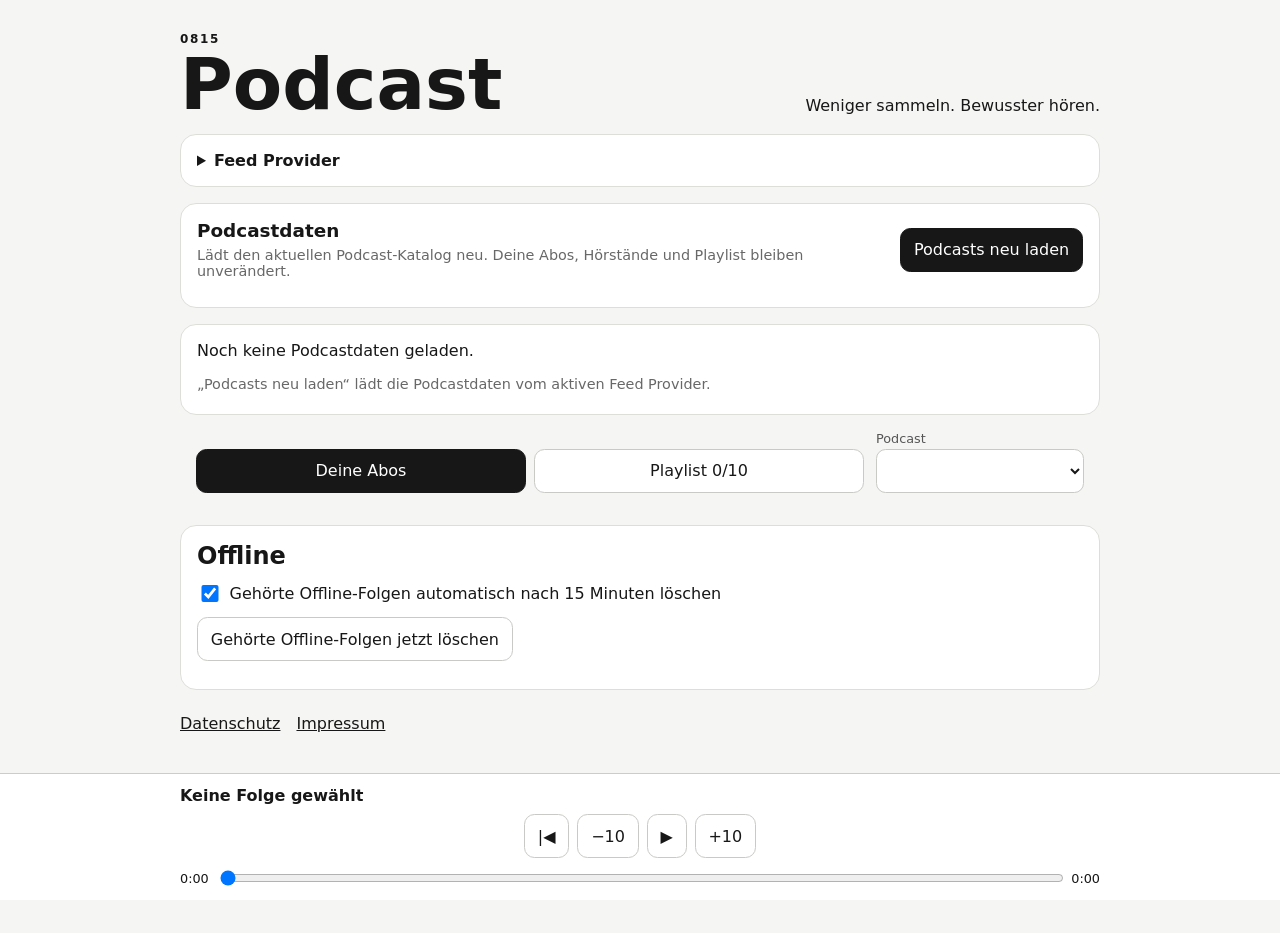
<file: index.html>
<!doctype html>
<html lang="de">
<head>
  <meta charset="utf-8">
  <meta name="viewport" content="width=device-width, initial-scale=1">
  <meta http-equiv="Content-Security-Policy" content="default-src 'none'; script-src 'self'; style-src 'self'; connect-src 'self' https: http://localhost:* http://127.0.0.1:* http://[::1]:*; media-src https: blob: http://localhost:* http://127.0.0.1:* http://[::1]:*; img-src 'self'; manifest-src 'self'; worker-src 'self'; base-uri 'none'; form-action 'self'">
  <meta name="theme-color" content="#ffffff">
  <meta name="description" content="Ein kleiner, datensparsamer Podcast-Player für bewusstes Hören.">
  <title>0815 Podcast</title>
  <link rel="manifest" href="./manifest.webmanifest">
  <link rel="stylesheet" href="./assets/app.css">
</head>
<body>
  <header class="site-header">
    <div>
      <p class="eyebrow">0815</p>
      <h1>Podcast</h1>
    </div>
    <p class="tagline">Weniger sammeln. Bewusster hören.</p>
  </header>

  <main id="app" class="app-shell">
    <details class="panel provider-settings" id="provider-settings">
      <summary>Feed Provider</summary>
      <p id="provider-active" class="meta">Aktiv: 0815 Demo Provider</p>
      <div class="provider-fields">
        <label>Provider URL
          <input id="provider-url" type="url" inputmode="url" autocomplete="url" placeholder="https://example.org/podcast-provider/">
        </label>
        <label>Token, falls erforderlich
          <input id="provider-token" type="password" autocomplete="off">
        </label>
      </div>
      <div class="provider-actions">
        <button type="button" id="provider-test">Verbindung testen</button>
        <button type="button" id="provider-save">Speichern</button>
        <button type="button" id="provider-demo">Demo-Provider verwenden</button>
      </div>
      <p id="provider-message" class="meta" role="status" aria-live="polite"></p>
    </details>
    <section class="panel refresh-panel" aria-labelledby="refresh-heading">
      <div>
        <h2 id="refresh-heading">Podcastdaten</h2>
        <p class="meta">Lädt den aktuellen Podcast-Katalog neu. Deine Abos, Hörstände und Playlist bleiben unverändert.</p>
      </div>
      <button type="button" id="provider-refresh" class="primary">Podcasts neu laden</button>
      <p id="refresh-message" class="meta" role="status" aria-live="polite"></p>
    </section>
    <section class="panel" id="status-panel" aria-live="polite">
      <p id="app-status">Noch keine Podcastdaten geladen.</p>
      <p class="meta">„Podcasts neu laden“ lädt die Podcastdaten vom aktiven Feed Provider.</p>
    </section>

    <div class="view-bar" id="view-tabs" hidden>
      <nav class="view-tabs" aria-label="Ansichten">
        <button type="button" class="tab is-active" data-view="subscriptions">Deine Abos</button>
        <button type="button" class="tab" data-view="playlist">Playlist <span id="playlist-count">0/10</span></button>
      </nav>
      <label class="global-filter">
        <span>Podcast</span>
        <select id="podcast-filter"></select>
      </label>
    </div>

    <section id="subscriptions-view" hidden>
      <section class="panel">
        <div class="section-head">
          <div>
            <p class="eyebrow">Deine Abos</p>
            <h2>Nicht gehört</h2>
            <p class="limit-note">Hier ist nur Platz für 10 Titel. Hör was weg, dann wird aufgefüllt.</p>
          </div>
          <div class="toolbar">
            <label>
              <span>Sortierung</span>
              <select id="sort-order">
                <option value="newest">Neueste zuerst</option>
                <option value="oldest">Älteste zuerst</option>
              </select>
            </label>
          </div>
        </div>
        <div id="unheard-list" class="episode-list"></div>
      </section>

      <section class="panel">
        <div class="section-head">
          <div>
            <p class="eyebrow">Kuratierter Katalog</p>
            <h2>Podcasts</h2>
          </div>
        </div>
        <div id="podcast-list" class="podcast-list"></div>
      </section>
    </section>

    <section id="playlist-view" class="panel" hidden>
      <div class="section-head">
        <div>
          <p class="eyebrow">Bewusst ausgewählt</p>
          <h2>Playlist</h2>
          <p class="limit-note">Hier ist Platz für 10 Titel. Hör was weg, dann ist wieder Platz.</p>
        </div>
      </div>
      <div id="playlist-list" class="episode-list"></div>
    </section>

    <section class="panel" id="detail-section" hidden>
      <button type="button" class="text-button" id="detail-back">← Zurück</button>
      <div id="podcast-detail"></div>
    </section>

    <section class="panel offline-settings" aria-labelledby="offline-heading">
      <h2 id="offline-heading">Offline</h2>
      <label><input type="checkbox" id="auto-cleanup" checked> Gehörte Offline-Folgen automatisch nach 15 Minuten löschen</label>
      <button type="button" id="cleanup-now">Gehörte Offline-Folgen jetzt löschen</button>
      <p id="cleanup-message" class="meta" role="status" aria-live="polite"></p>
    </section>

    <p class="notice" id="notice" role="status" aria-live="polite" hidden></p>
  </main>

  <footer class="site-footer">
    <a href="./datenschutz.html">Datenschutz</a>
    <a href="./impressum.html">Impressum</a>
    <span id="data-generated-at" class="data-generated-at" hidden></span>
  </footer>

  <section class="player" id="player" hidden aria-label="Podcast-Player">
    <div class="player-copy">
      <strong id="player-title">Keine Folge gewählt</strong>
      <span id="player-podcast"></span>
    </div>

    <div class="player-controls" aria-label="Wiedergabesteuerung">
      <button type="button" id="to-start" aria-label="Zum Anfang">|◀</button>
      <button type="button" id="back-10" aria-label="10 Sekunden zurück">−10</button>
      <button type="button" id="play-pause" aria-label="Abspielen">▶</button>
      <button type="button" id="forward-10" aria-label="10 Sekunden vor">+10</button>
    </div>

    <div class="progress-row">
      <span id="current-time">0:00</span>
      <input id="progress" type="range" min="0" max="1000" value="0" aria-label="Abspielposition">
      <span id="duration">0:00</span>
    </div>

    <audio id="audio" preload="metadata"></audio>
  </section>

  <script src="./assets/provider-client.js" defer></script>
  <script src="./assets/local-store.js" defer></script>
  <script src="./assets/app.js" defer></script>
</body>
</html>
</file>
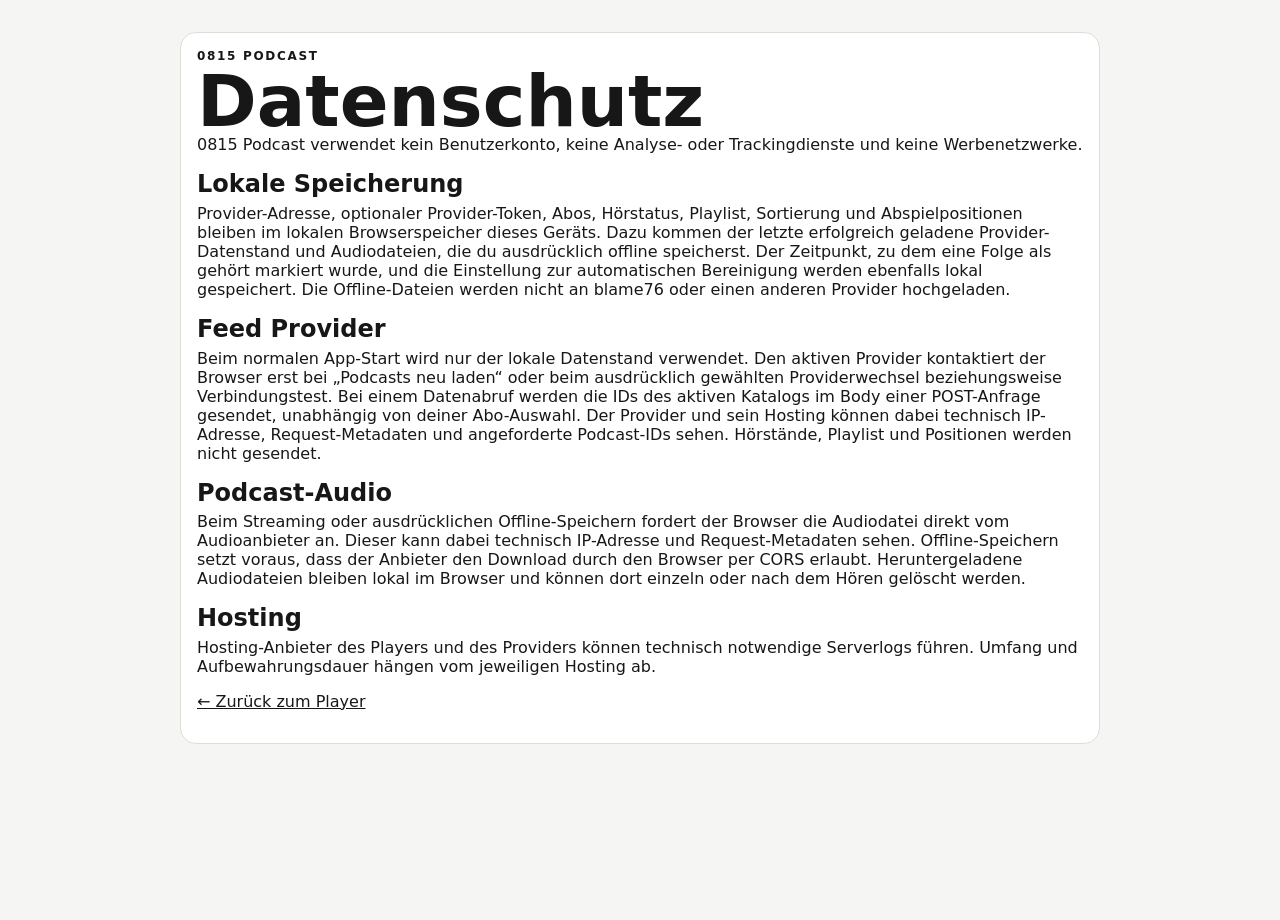
<file: datenschutz.html>
<!doctype html>
<html lang="de">
<head>
  <meta charset="utf-8">
  <meta name="viewport" content="width=device-width, initial-scale=1">
  <meta http-equiv="Content-Security-Policy" content="default-src 'none'; script-src 'self'; style-src 'self'; connect-src 'self'; media-src https:; img-src 'self'; manifest-src 'self'; worker-src 'self'; base-uri 'none'; form-action 'self'">
  <title>Datenschutz – 0815 Podcast</title>
  <link rel="stylesheet" href="./assets/app.css">
</head>
<body>
  <main class="app-shell page-main">
    <section class="panel">
      <p class="eyebrow">0815 Podcast</p>
      <h1>Datenschutz</h1>
      <p>0815 Podcast verwendet kein Benutzerkonto, keine Analyse- oder Trackingdienste und keine Werbenetzwerke.</p>
      <h2>Lokale Speicherung</h2>
      <p>Provider-Adresse, optionaler Provider-Token, Abos, Hörstatus, Playlist, Sortierung und Abspielpositionen bleiben im lokalen Browserspeicher dieses Geräts. Dazu kommen der letzte erfolgreich geladene Provider-Datenstand und Audiodateien, die du ausdrücklich offline speicherst. Der Zeitpunkt, zu dem eine Folge als gehört markiert wurde, und die Einstellung zur automatischen Bereinigung werden ebenfalls lokal gespeichert. Die Offline-Dateien werden nicht an blame76 oder einen anderen Provider hochgeladen.</p>
      <h2>Feed Provider</h2>
      <p>Beim normalen App-Start wird nur der lokale Datenstand verwendet. Den aktiven Provider kontaktiert der Browser erst bei „Podcasts neu laden“ oder beim ausdrücklich gewählten Providerwechsel beziehungsweise Verbindungstest. Bei einem Datenabruf werden die IDs des aktiven Katalogs im Body einer POST-Anfrage gesendet, unabhängig von deiner Abo-Auswahl. Der Provider und sein Hosting können dabei technisch IP-Adresse, Request-Metadaten und angeforderte Podcast-IDs sehen. Hörstände, Playlist und Positionen werden nicht gesendet.</p>
      <h2>Podcast-Audio</h2>
      <p>Beim Streaming oder ausdrücklichen Offline-Speichern fordert der Browser die Audiodatei direkt vom Audioanbieter an. Dieser kann dabei technisch IP-Adresse und Request-Metadaten sehen. Offline-Speichern setzt voraus, dass der Anbieter den Download durch den Browser per CORS erlaubt. Heruntergeladene Audiodateien bleiben lokal im Browser und können dort einzeln oder nach dem Hören gelöscht werden.</p>
      <h2>Hosting</h2>
      <p>Hosting-Anbieter des Players und des Providers können technisch notwendige Serverlogs führen. Umfang und Aufbewahrungsdauer hängen vom jeweiligen Hosting ab.</p>
      <p><a href="./">← Zurück zum Player</a></p>
    </section>
  </main>
</body>
</html>
</file>
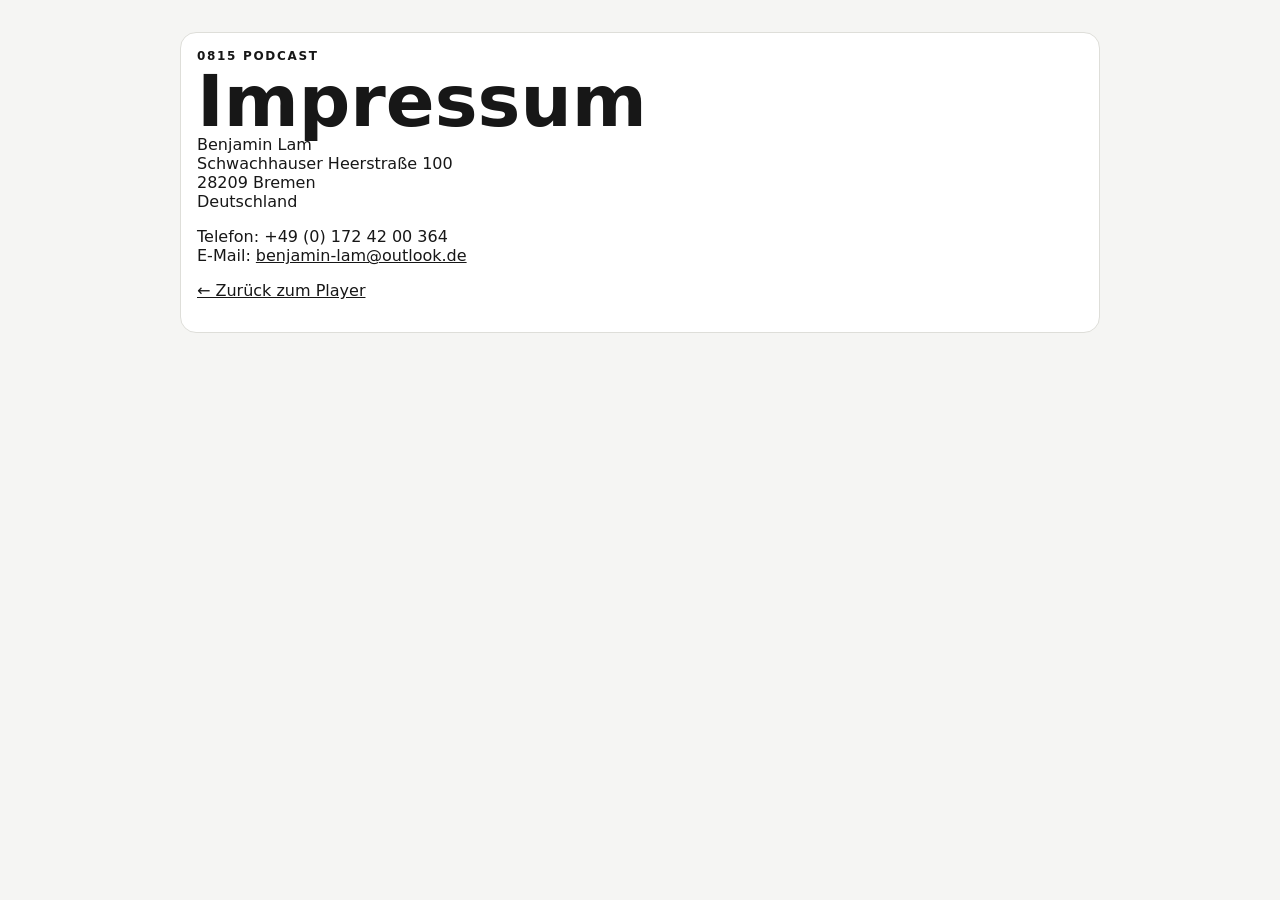
<file: impressum.html>
<!doctype html>
<html lang="de">
<head>
  <meta charset="utf-8">
  <meta name="viewport" content="width=device-width, initial-scale=1">
  <meta http-equiv="Content-Security-Policy" content="default-src 'none'; script-src 'self'; style-src 'self'; connect-src 'self'; media-src https:; img-src 'self'; manifest-src 'self'; worker-src 'self'; base-uri 'none'; form-action 'self'">
  <title>Impressum – 0815 Podcast</title>
  <link rel="stylesheet" href="./assets/app.css">
</head>
<body>
  <main class="app-shell page-main">
    <section class="panel">
      <p class="eyebrow">0815 Podcast</p>
      <h1>Impressum</h1>
      <p>Benjamin Lam<br>Schwachhauser Heerstraße 100<br>28209 Bremen<br>Deutschland</p>
      <p>Telefon: +49 (0) 172 42 00 364<br>E-Mail: <a href="mailto:benjamin-lam@outlook.de">benjamin-lam@outlook.de</a></p>
      <p><a href="./">← Zurück zum Player</a></p>
    </section>
  </main>
</body>
</html>
</file>
<file: assets/app.css>
:root { color-scheme: light; font-family: system-ui, -apple-system, BlinkMacSystemFont, "Segoe UI", sans-serif; background:#f5f5f3; color:#171717; }
* { box-sizing:border-box; }
body { margin:0; min-height:100vh; padding-bottom:11rem; }
button, select, input { font:inherit; }
button, select { min-height:44px; }
button { cursor:pointer; border:1px solid #c9c9c5; background:#fff; border-radius:.65rem; padding:.55rem .8rem; color:inherit; }
button:hover { border-color:#777; }
button.primary { background:#171717; color:#fff; border-color:#171717; }
button.danger-soft { border-color:#a33; }
a { color:inherit; }
.site-header, .app-shell, .site-footer { width:min(920px, calc(100% - 2rem)); margin-inline:auto; }
.site-header { display:flex; justify-content:space-between; gap:1rem; align-items:end; padding:2rem 0 1rem; }
h1,h2,h3,p { margin-top:0; }
h1 { margin-bottom:0; font-size:clamp(2rem, 8vw, 4.5rem); line-height:.95; }
h2 { margin-bottom:.35rem; }
h3 { margin-bottom:.25rem; }
.eyebrow { margin-bottom:.25rem; text-transform:uppercase; letter-spacing:.14em; font-size:.75rem; font-weight:700; }
.tagline { max-width:22rem; margin-bottom:.2rem; text-align:right; }
.app-shell { display:grid; gap:1rem; }
.panel { background:#fff; border:1px solid #deded9; border-radius:1rem; padding:1rem; }
.section-head { display:flex; justify-content:space-between; gap:1rem; align-items:start; margin-bottom:1rem; }
.limit-note { margin:.25rem 0 0; max-width:35rem; color:#555; }
.toolbar { display:flex; gap:.75rem; flex-wrap:wrap; }
.toolbar label { display:grid; gap:.2rem; font-size:.8rem; color:#555; }
.toolbar select { min-width:11rem; background:#fff; border:1px solid #c9c9c5; border-radius:.6rem; padding:.45rem .6rem; color:#171717; }
.view-bar { width:min(920px, calc(100% - 2rem)); margin:0 auto 1rem; display:grid; grid-template-columns:minmax(0,1fr) auto; gap:.75rem; align-items:end; }
.view-tabs { display:flex; gap:.5rem; }
.tab { flex:1; }
.global-filter { display:grid; gap:.2rem; font-size:.8rem; color:#555; }
.global-filter select { min-width:13rem; background:#fff; border:1px solid #c9c9c5; border-radius:.6rem; padding:.45rem .6rem; color:#171717; }
.tab.is-active { background:#171717; color:#fff; border-color:#171717; }
.episode-list, .podcast-list { display:grid; gap:.75rem; }
.episode, .podcast-row { border-top:1px solid #e7e7e2; padding-top:.85rem; display:grid; gap:.65rem; grid-template-columns:minmax(0,1fr) auto; align-items:start; }
.episode:first-child, .podcast-row:first-child { border-top:0; padding-top:0; }
.episode-copy { min-width:0; }
.episode-copy h3 { overflow-wrap:anywhere; }
.meta { color:#686868; font-size:.9rem; margin-bottom:.35rem; }
.description { color:#383838; line-height:1.5; }
.episode-summary { color:#4c4c4c; font-size:.92rem; line-height:1.45; margin:.45rem 0 0; display:-webkit-box; -webkit-line-clamp:3; -webkit-box-orient:vertical; overflow:hidden; }
.actions { display:flex; gap:.45rem; flex-wrap:wrap; justify-content:flex-end; max-width:22rem; }
.status-pill { display:inline-block; font-size:.75rem; line-height:1; padding:.35rem .5rem; border:1px solid #d5d5cf; border-radius:999px; margin-right:.35rem; color:#555; }
.podcast-row h3 button { border:0; padding:0; min-height:auto; text-align:left; font-weight:700; background:transparent; text-decoration:underline; text-underline-offset:.18em; }
.detail-head { display:grid; gap:.75rem; margin:1rem 0 1.4rem; }
.detail-tools { display:flex; gap:.5rem; flex-wrap:wrap; }
.pagination { display:flex; justify-content:space-between; align-items:center; gap:.75rem; margin-top:1rem; }
.pagination p { margin:0; color:#555; }
.text-button { border:0; padding:0; min-height:auto; background:transparent; text-decoration:underline; }
.empty { color:#666; margin:0; }
.notice { position:fixed; left:50%; bottom:10.25rem; transform:translateX(-50%); z-index:20; width:min(520px, calc(100% - 2rem)); background:#171717; color:#fff; border-radius:.75rem; padding:.75rem 1rem; box-shadow:0 8px 28px rgb(0 0 0 / .18); }
.site-footer { display:flex; flex-wrap:wrap; gap:1rem; padding:1.5rem 0; }
.data-generated-at { margin-left:auto; color:#686868; font-size:.85rem; }
.player { position:fixed; z-index:10; left:0; right:0; bottom:0; border-top:1px solid #ccc; background:#fff; padding:.75rem max(1rem, calc((100vw - 920px)/2)); display:grid; gap:.6rem; }
.player-copy { display:flex; flex-direction:column; min-width:0; }
.player-copy strong, .player-copy span { white-space:nowrap; overflow:hidden; text-overflow:ellipsis; }
.player-copy span { color:#666; font-size:.85rem; }
.player-controls { display:flex; justify-content:center; gap:.5rem; }
.progress-row { display:grid; grid-template-columns:auto 1fr auto; gap:.6rem; align-items:center; font-variant-numeric:tabular-nums; font-size:.8rem; }
.progress-row input { width:100%; }
.sr-only { position:absolute; width:1px; height:1px; padding:0; margin:-1px; overflow:hidden; clip:rect(0,0,0,0); white-space:nowrap; border:0; }
.page-main { padding-top:2rem; }
@media (max-width:700px) {
  body { padding-bottom:12.5rem; }
  .site-header, .section-head, .episode, .podcast-row { grid-template-columns:1fr; display:grid; }
  .tagline { text-align:left; }
  .view-bar { grid-template-columns:1fr; }
  .global-filter, .global-filter select, .toolbar { width:100%; }
  .toolbar label, .toolbar select { width:100%; }
  .actions { justify-content:flex-start; max-width:none; }
  .notice { bottom:11.75rem; }
}

.provider-settings summary { cursor:pointer; font-weight:700; }
.provider-settings[open] summary { margin-bottom:1rem; }
.provider-fields { display:grid; gap:.75rem; grid-template-columns:repeat(auto-fit,minmax(220px,1fr)); }
.provider-fields label { display:grid; gap:.25rem; color:#555; font-size:.85rem; }
.provider-fields input { width:100%; min-height:44px; padding:.5rem .7rem; border:1px solid #c9c9c5; border-radius:.6rem; color:#171717; background:#fff; }
.provider-actions { display:flex; gap:.5rem; flex-wrap:wrap; margin-top:.75rem; }
#provider-message { margin:.75rem 0 0; }

.refresh-panel { display:flex; align-items:center; gap:.75rem; flex-wrap:wrap; }
.refresh-panel > div { flex:1 1 18rem; }
.refresh-panel h2 { font-size:1.15rem; }
.refresh-panel p { margin:0; }
.refresh-panel #refresh-message { flex-basis:100%; }
.offline-settings { display:grid; gap:.75rem; }
.offline-settings h2, .offline-settings p { margin:0; }
.offline-settings label { display:flex; align-items:center; gap:.5rem; }
.offline-settings input { width:1.1rem; height:1.1rem; }
.offline-settings button { justify-self:start; }
</file>
